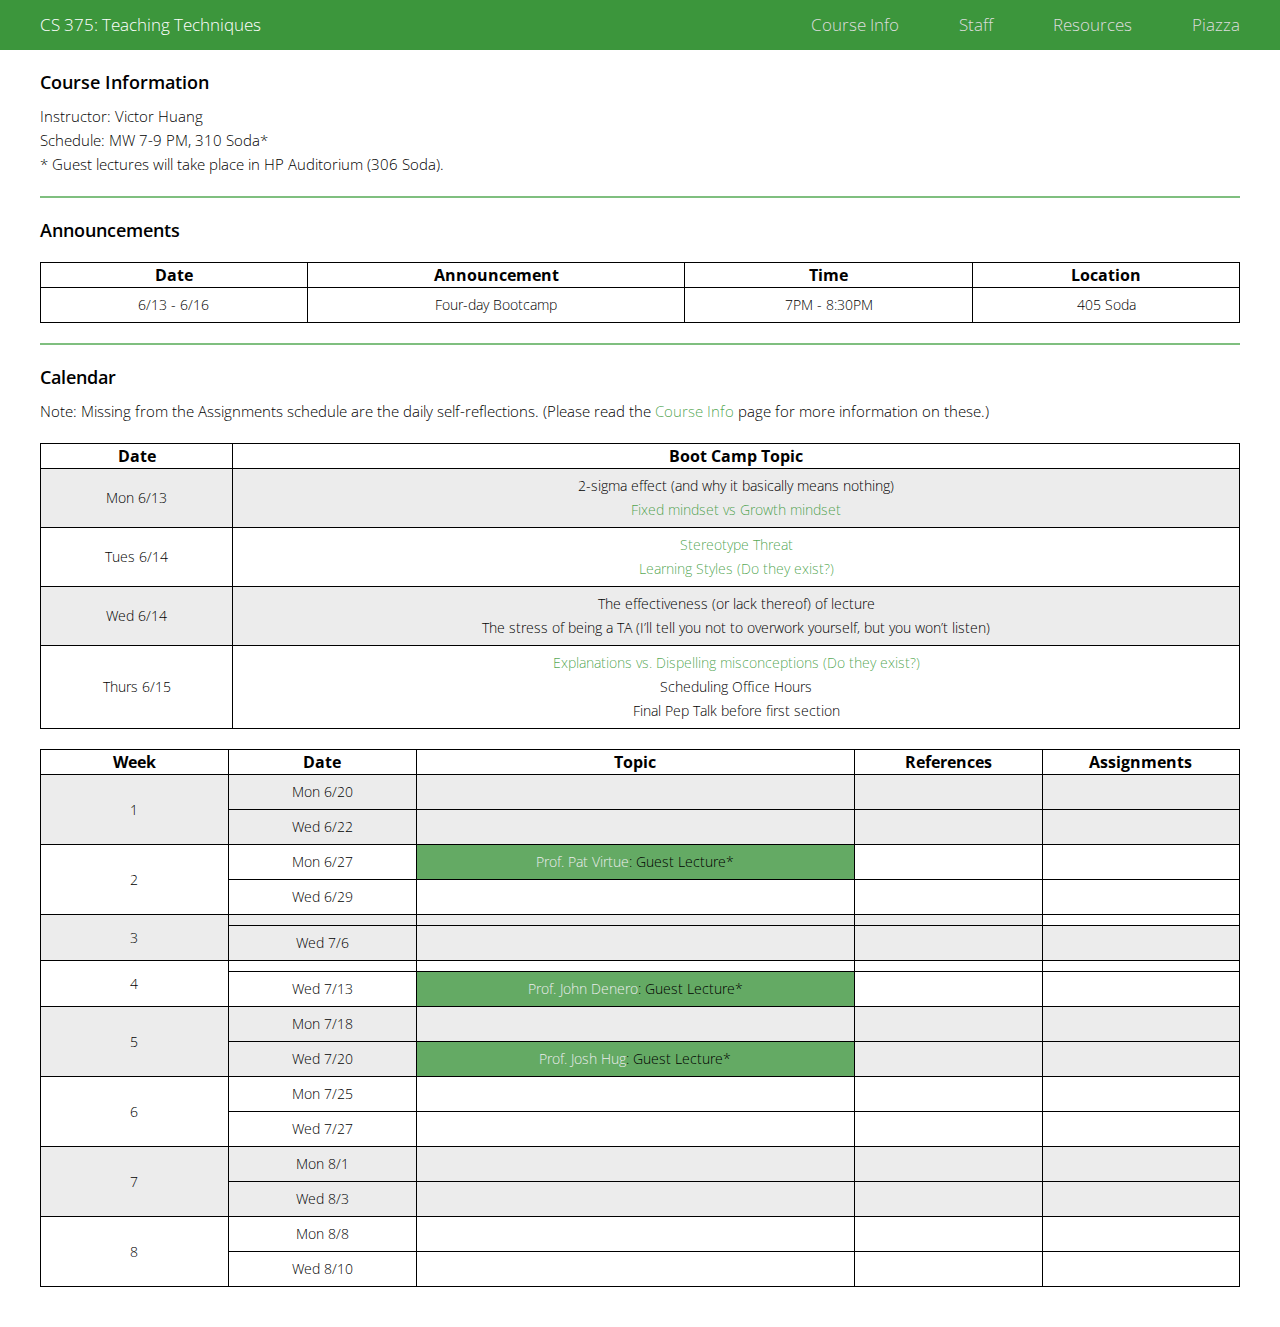
<file: index.html>
<!DOCTYPE html>
<html>
<head>
    <title>CS 375 Summer 2016</title>
    <meta charset="UTF-8">
    <meta name="description" content="Computer Science 375: Teaching Techniques for Computer Science">
    <meta name="keywords" content="CS375, Computer Science, CS, 375, Teaching Techniques, Victor Huang, Berkeley, EECS">

    <link href="https://fonts.googleapis.com/css?family=Open+Sans:300,400,600" rel="stylesheet" type="text/css">
    <link rel="icon" type="image/png" href="assets/images/nyancat.gif">

    <link rel="stylesheet" type="text/css" href="assets/css/common.css">
    <link rel="stylesheet" type="text/css" href="assets/css/index.css">
</head>
<body>
    <div id="navbar">
        <a href="index.html"><div class="navitem left left-small">CS 375</div></a>
        <a href="index.html"><div class="navitem left left-large">CS 375: Teaching Techniques</div></a>
        <a href="http://piazza.com/berkeley/summer2016/cs375"><div class="navitem right">Piazza</div></a>
        <a href="resources.html"><div class="navitem right">Resources</div></a>
        <a href="staff.html"><div class="navitem right">Staff</div></a>
        <a href="about.html"><div class="navitem right">Course Info</div></a>
    </div>
    <div id="content">
        <div class="segment">
            <div class="segmenttitle">Course Information</div>
            <div class="text">
                Instructor: Victor Huang</br>
                Schedule: MW 7-9 PM, 310 Soda*</br>
                * Guest lectures will take place in HP Auditorium (306 Soda).
            </div>
        </div>
        <div class="segment">
            <div class="segmenttitle">Announcements</div>
            <table id="announcements">
                <thead>
                    <tr>
                        <th>Date</th>
                        <th>Announcement</th>
                        <th>Time</th>
                        <th>Location</th>
                    </tr>
                </thead>
                <tr>
                    <td>6/13 - 6/16</td>
                    <td>
                        Four-day Bootcamp
                    </td>
                    <td>
                        7PM - 8:30PM
                    </td>
                    <td>405 Soda</td>
                </tr>
            </table>
        </div>
        <div class="segment">
            <div class="segmenttitle">Calendar</div>
            <div class="text">
                Note: Missing from the Assignments schedule are the daily self-reflections. (Please read the <a href="about.html">Course Info</a> page for more information on these.)
            </div>

            <table id="calendar">
                <thead>
                    <tr>
                        <th>Date</th>
                        <th>Boot Camp Topic</th>
                    </tr>
                </thead>
                <tbody>
                    <!-- Day 1 -->
                    <tr class="odd">
                        <td rowspan="1">Mon 6/13</td>
                        <td>2-sigma effect (and why it basically means nothing) <br>
                        <a href = "https://www.youtube.com/watch?v=MTsF2TaEaJA">Fixed mindset vs Growth mindset</a></td>
                    </tr>
                    <!-- Day 2 -->
                    <tr>
                        <td rowspan="1">Tues 6/14</td>
                        <td><a href = "https://www.youtube.com/watch?v=FTYMSulvnyw">Stereotype Threat</a><br>
                        <a href = "https://www.youtube.com/watch?v=sIv9rz2NTUk">Learning Styles (Do they exist?)</a></td>
                    </tr>
                    <!-- Day 3 -->
                    <tr class="odd">
                        <td rowspan="1">Wed 6/14</td>
                        <td>The effectiveness (or lack thereof) of lecture <br>
                        The stress of being a TA (I’ll tell you not to overwork yourself, but you won’t listen)</td>
                    </tr>
                    <!-- Day 4 -->
                    <tr>
                        <td rowspan="1">Thurs 6/15</td>
                        <td><a href = "https://www.youtube.com/watch?v=eVtCO84MDj8">Explanations vs. Dispelling misconceptions (Do they exist?)</a> <br>
                        Scheduling Office Hours <br>
                        Final Pep Talk before first section</td>
                    </tr>
                </tbody>
            </table>
            
            <table id="calendar">
                <thead>
                    <tr>
                        <th>Week</th>
                        <th>Date</th>
                        <th>Topic</th>
                        <th>References</th>
                        <th>Assignments</th>
                    </tr>
                </thead>
                <tbody>
                    <!-- Week 1 -->
                    <tr class="odd">
                        <td rowspan="2">1</td>
                        <td>Mon 6/20</td>
                        <td></td>
                        <td></td>
                        <td></td>
                    </tr>
                    <tr class="odd">
                        <td>Wed 6/22</td>
                        <td></td>
                        <td></td>
                        <td></td>
                    </tr>
                    <!-- Week 2 -->
                    <tr>
                        <td rowspan="2">2</td>
                        <td>Mon 6/27</td>
                        <td class="guest-lecture"><a href="http://citris-uc.org/person/pat-virtue/">Prof. Pat Virtue</a>: Guest Lecture*</td>
                        <td></td>
                        <td></td>
                    </tr>
                    <tr>
                        <td>Wed 6/29</td>
                        <td></td>
                        <td></td>
                        <td></td>
                    </tr>
                    <!-- Week 3 -->
                    <tr class="odd">
                        <td rowspan="2">3</td>
                        <td></td>
                        <td></td>
                        <td></td>
                    </tr>
                    <tr class="odd">
                        <td>Wed 7/6</td>
                        <td></td>
                        <td></td>
                        <td></td>
                    </tr>
                    <!-- Week 4 -->
                    <tr>
                        <td rowspan="2">4</td>
                        <td></td>
                        <td></td>
                        <td></td>
                    </tr>
                    <tr>
                        <td>Wed 7/13</td>
                        <td class="guest-lecture"><a href="https://www.eecs.berkeley.edu/Faculty/Homepages/denero.html/">Prof. John Denero</a>: Guest Lecture*</td>
                        <td></td>
                        <td></td>
                    </tr>
                    <!-- Week 5 -->
                    <tr class="odd">
                        <td rowspan="2">5</td>
                        <td>Mon 7/18</td>
                        <td></td>
                        <td></td>
                        <td></td>
                    </tr>
                    <tr class="odd">
                        <td>Wed 7/20</td>
                        <td class="guest-lecture"><a href="https://www.eecs.berkeley.edu/Faculty/Homepages/joshhug.html">Prof. Josh Hug</a>: Guest Lecture*</td>
                        <td></td>
                        <td></td>
                    </tr>
                    <!-- Week 6 -->
                    <tr>
                        <td rowspan="2">6</td>
                        <td>Mon 7/25</td>
                        <td></td>
                        <td></td>
                        <td></td>
                    </tr>
                    <tr>
                        <td>Wed 7/27</td>
                        <td></td>
                        <td></td>
                        <td></td>
                    </tr>
                    <!-- Week 7 -->
                    <tr class="odd">
                        <td rowspan="2">7</td>
                        <td>Mon 8/1</td>
                        <td></td>
                        <td></td>
                        <td></td>
                    </tr>
                    <tr class="odd">
                        <td>Wed 8/3</td>
                        <td></td>
                        <td></td>
                        <td></td>
                    </tr>
                    <!-- Week 8 -->
                    <tr>
                        <td rowspan="2">8</td>
                        <td>Mon 8/8</td>
                        <td></td>
                        <td></td>
                        <td></td>
                    </tr>
                    <tr>
                        <td>Wed 8/10</td>
                        <td></td>
                        <td></td>
                        <td></td>
                    </tr>
                </tbody>
            </table>
        </div>
    </div>
</body>
</html>
</file>
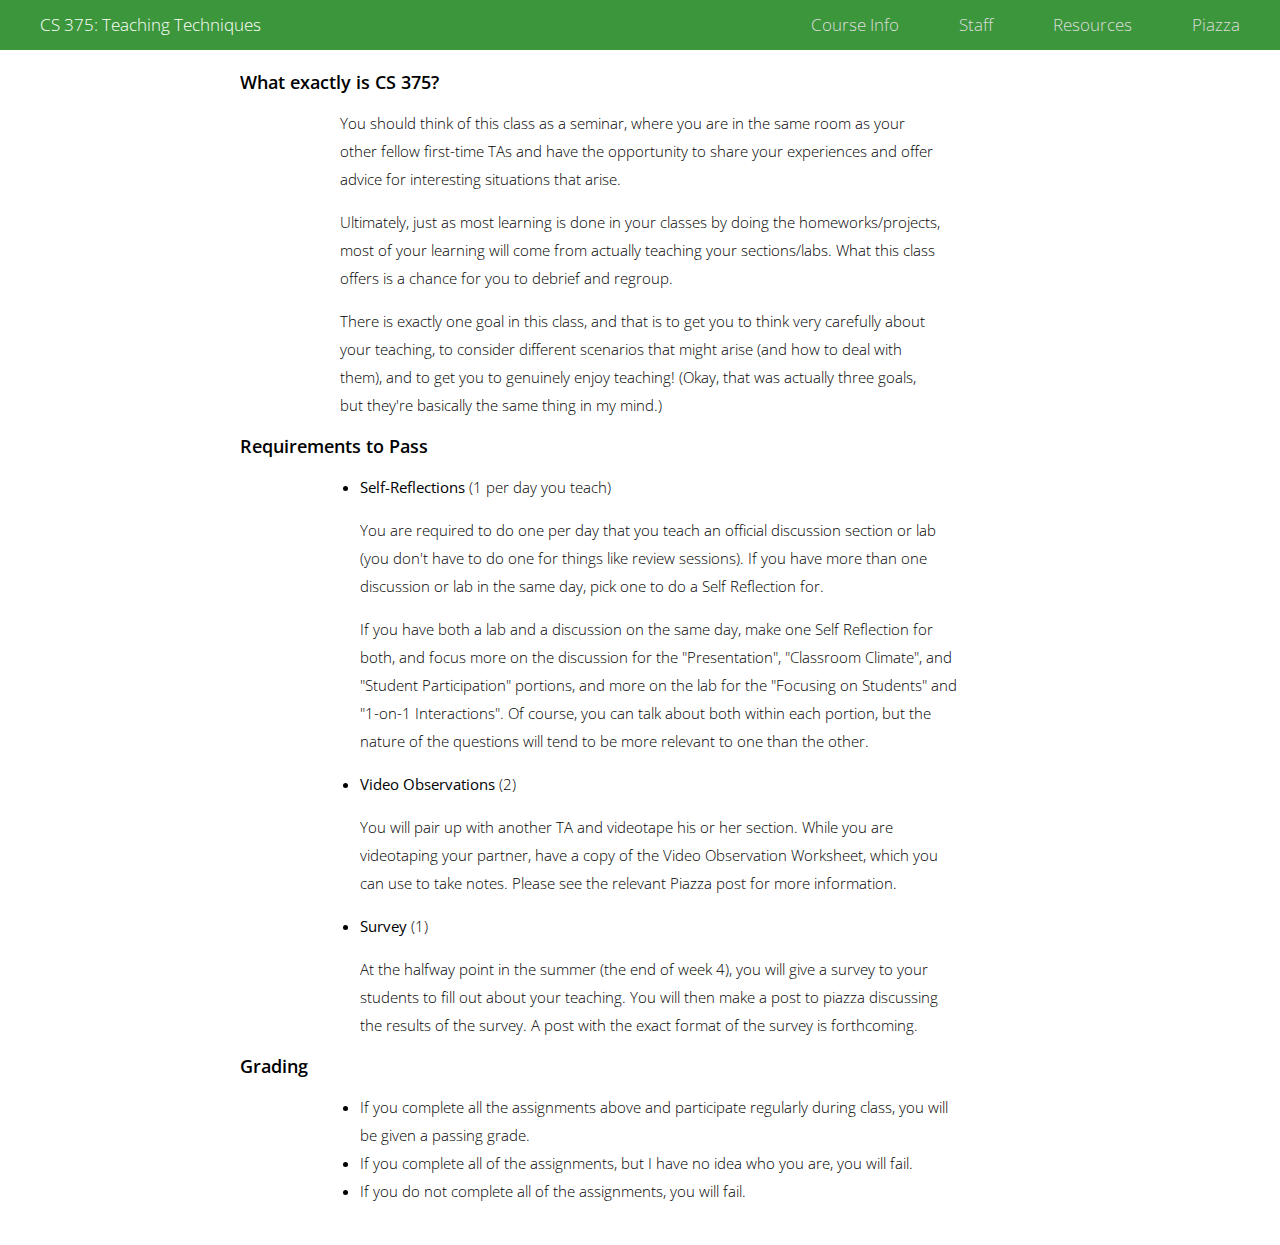
<file: about.html>
<!DOCTYPE html>
<html>
<head>
    <title>About | CS 375 Summer 2015</title>
    <meta charset="UTF-8">
    <meta name="description" content="Computer Science 375: Teaching Techniques for Computer Science">
    <meta name="keywords" content="CS375, Computer Science, CS, 375, Teaching Techniques, Victor Huang, Berkeley, EECS">

    <link href="https://fonts.googleapis.com/css?family=Open+Sans:300,400,600" rel="stylesheet" type="text/css">
    <link rel="icon" type="image/png" href="assets/images/nyancat.gif">

    <link rel="stylesheet" type="text/css" href="assets/css/common.css">
    <link rel="stylesheet" type="text/css" href="assets/css/about.css">
</head>
<body>
    <div id="navbar">
        <a href="index.html"><div class="navitem left left-small">CS 375</div></a>
        <a href="index.html"><div class="navitem left left-large">CS 375: Teaching Techniques</div></a>
        <a href=""><div class="navitem right">Piazza</div></a>
        <a href="resources.html"><div class="navitem right">Resources</div></a>
        <a href="staff.html"><div class="navitem right">Staff</div></a>
        <a href="about.html"><div class="navitem right">Course Info</div></a>
    </div>
    <div id="content">
        <div class="segment">
            <div class="segmenttitle">What exactly is CS 375?</div>
            <div class="text">
                You should think of this class as a seminar, where you are in the same room as your other fellow first-time TAs and have the opportunity to share your experiences and offer advice for interesting situations that arise.
            </div>
            <div class="text">
                Ultimately, just as most learning is done in your classes by doing the homeworks/projects, most of your learning will come from actually teaching your sections/labs. What this class offers is a chance for you to debrief and regroup.
            </div>
            <div class="text">
                There is exactly one goal in this class, and that is to get you to think very carefully about your teaching, to consider different scenarios that might arise (and how to deal with them), and to get you to genuinely enjoy teaching! (Okay, that was actually three goals, but they're basically the same thing in my mind.)
            </div>
            <div class="segmenttitle">Requirements to Pass</div>
            <ul class="text">
                <li><b>Self-Reflections</b> (1 per day you teach)</li>
                <div class="text">
                    You are required to do one per day that you teach an official discussion section or lab (you don't have to do one for things like review sessions). If you have more than one discussion or lab in the same day, pick one to do a Self Reflection for.
                </div>
                <div class="text">
                    If you have both a lab and a discussion on the same day, make one Self Reflection for both, and focus more on the discussion for the "Presentation", "Classroom Climate", and "Student Participation" portions, and more on the lab for the "Focusing on Students" and "1-on-1 Interactions". Of course, you can talk about both within each portion, but the nature of the questions will tend to be more relevant to one than the other.
                </div>
                <li><b>Video Observations</b> (2)</li>
                <div class="text">
                    You will pair up with another TA and videotape his or her section. While you are videotaping your partner, have a copy of the Video Observation Worksheet, which you can use to take notes. Please see the relevant Piazza post for more information.
                </div>
                <li><b>Survey</b> (1)</li>
                <div class="text">
                    At the halfway point in the summer (the end of week 4), you will give a survey to your students to fill out about your teaching. You will then make a post to piazza discussing the results of the survey. A post with the exact format of the survey is forthcoming.
                </div>
            </ul>
            <div class="segmenttitle">Grading</div>
            <ul class="text">
                <li>If you complete all the assignments above and participate regularly during class, you will be given a passing grade.</li>
                <li>If you complete all of the assignments, but I have no idea who you are, you will fail.</li>
                <li>If you do not complete all of the assignments, you will fail.</li>
            </ul>
        </div>
    </div>
</body>
</html>
</file>
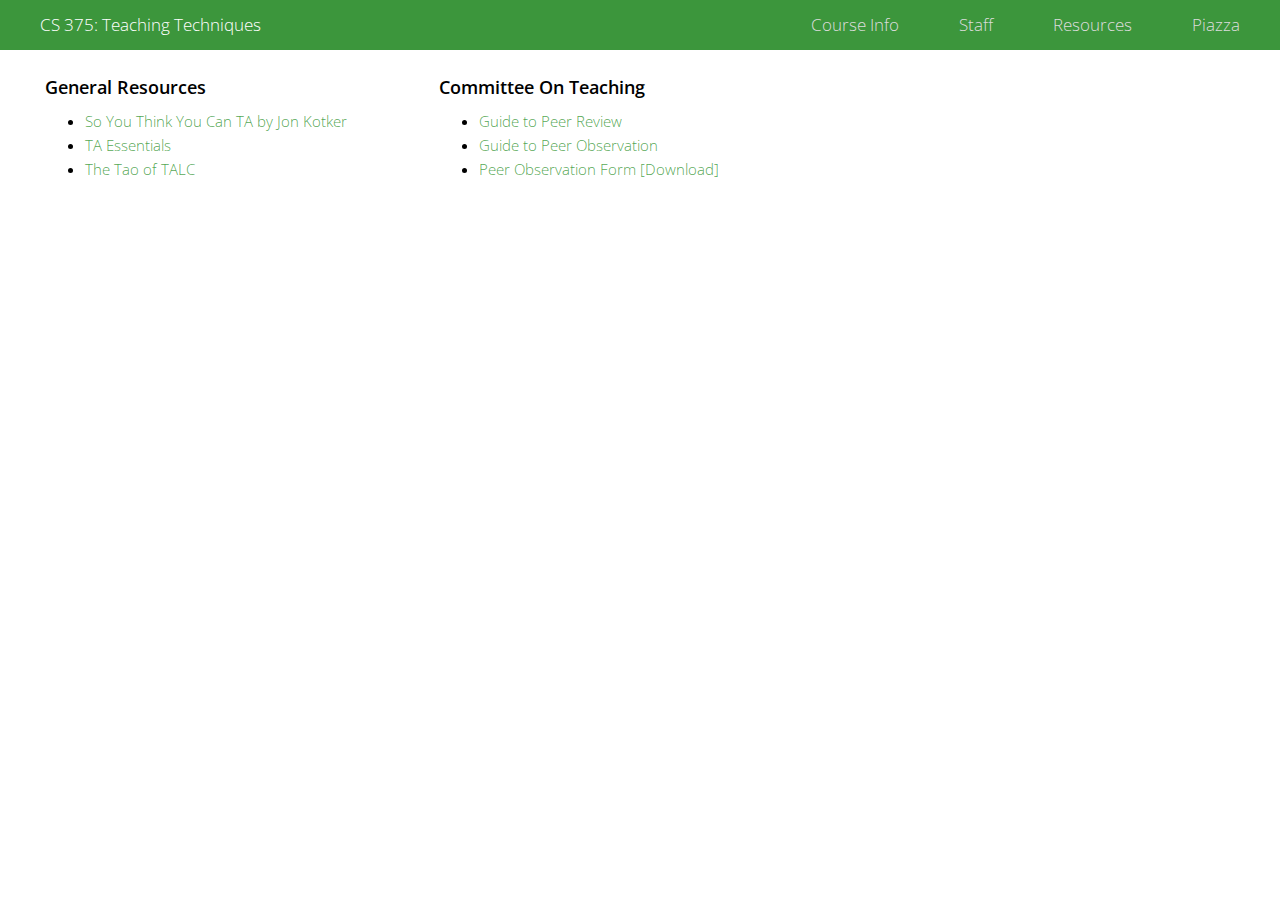
<file: resources.html>
<!DOCTYPE html>
<html>
<head>
    <title>Resources | CS 375 Summer 2015</title>
    <meta charset="UTF-8">
    <meta name="description" content="Computer Science 375: Teaching Techniques for Computer Science">
    <meta name="keywords" content="CS375, Computer Science, CS, 375, Teaching Techniques, Victor Huang, Berkeley, EECS">

    <link href="https://fonts.googleapis.com/css?family=Open+Sans:300,400,600" rel="stylesheet" type="text/css">
    <link rel="icon" type="image/png" href="assets/images/nyancat.gif">

    <link rel="stylesheet" type="text/css" href="assets/css/common.css">
    <link rel="stylesheet" type="text/css" href="assets/css/resources.css">
</head>
<body>
    <div id="navbar">
        <a href="index.html"><div class="navitem left left-small">CS 375</div></a>
        <a href="index.html"><div class="navitem left left-large">CS 375: Teaching Techniques</div></a>
        <a href=""><div class="navitem right">Piazza</div></a>
        <a href="resources.html"><div class="navitem right">Resources</div></a>
        <a href="staff.html"><div class="navitem right">Staff</div></a>
        <a href="about.html"><div class="navitem right">Course Info</div></a>
    </div>
    <div id="content">
        <div class="segment">
            <div class="column">
                <div class="segmenttitle">General Resources</div>
                <ul class="text">
                    <li><a href="https://docs.google.com/document/d/15roVBW_Tj3o-qvzt77lvcDmdly0WaZ6GRP_bRh61qAE/edit">So You Think You Can TA by Jon Kotker</a></li>
                    <li><a href="resources/ta-essentials.html">TA Essentials</a></li>
                    <li><a href="resources/talc.pdf">The Tao of TALC</a></li>
                </ul>
            </div>
            <div class="column">
                <div class="segmenttitle">Committee On Teaching</div>
                <ul class="text">
                    <li><a href="resources/peer-review.pdf">Guide to Peer Review</a></li>
                    <li><a href="resources/peer-observation.pdf">Guide to Peer Observation</a></li>
                    <li><a href="resources/peer-observation-form.docx">Peer Observation Form [Download]</a></li>
                </ul>
            </div>
        </div>
    </div>
</body>
</html>
</file>
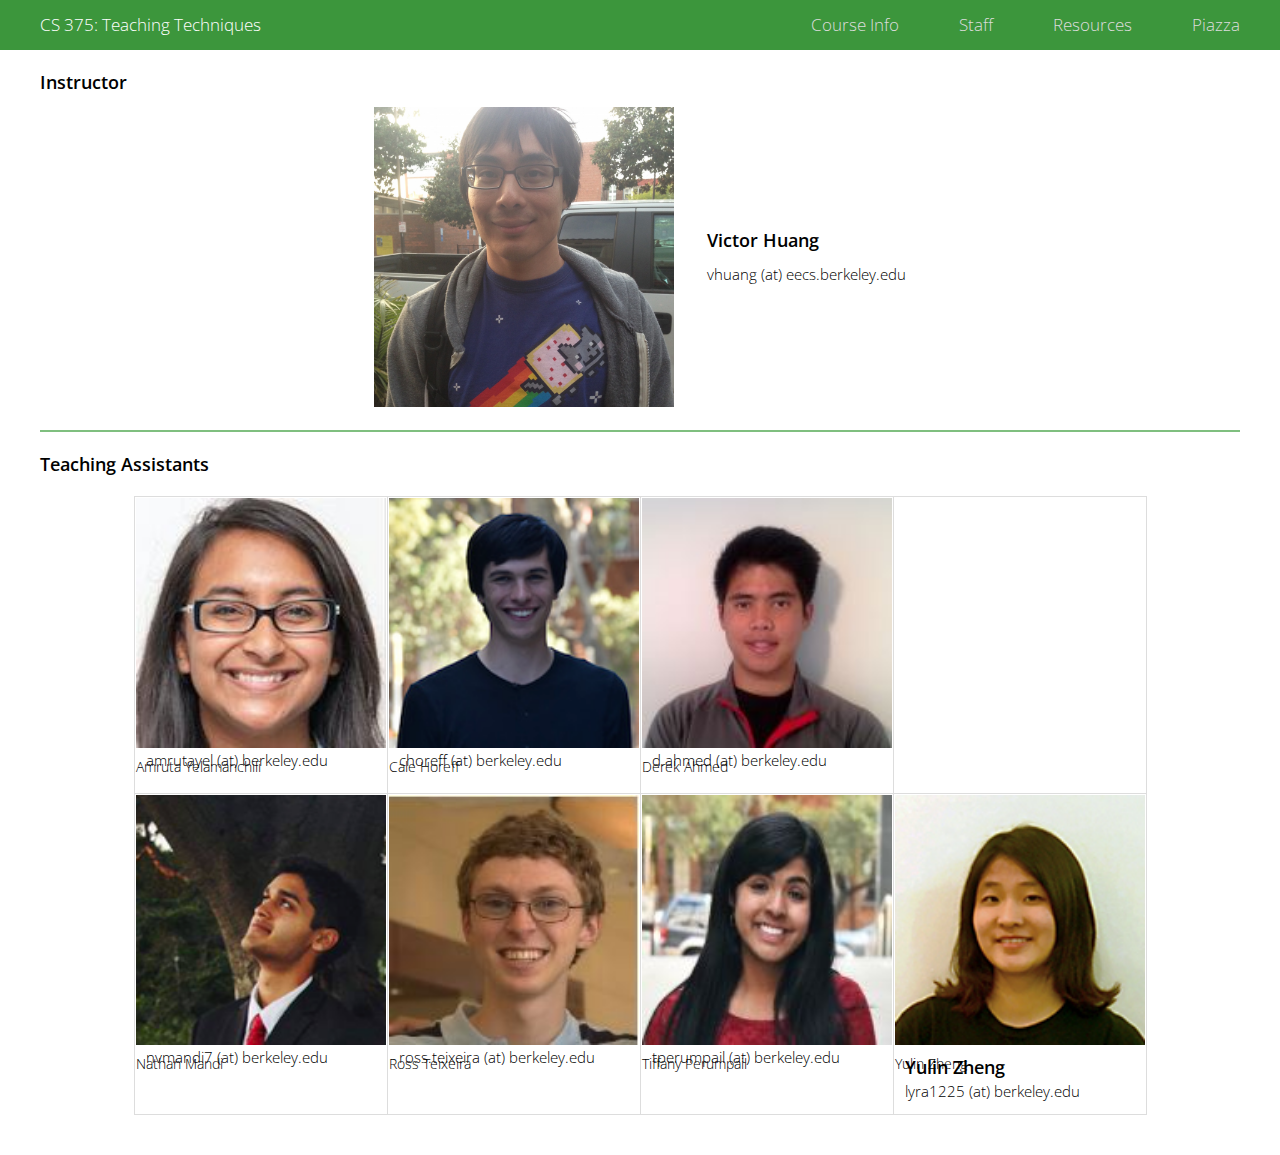
<file: staff.html>
<!DOCTYPE html>
<html>
<head>
    <title>Staff | CS 375 Summer 2016</title>
    <meta charset="UTF-8">
    <meta name="description" content="Computer Science 375: Teaching Techniques for Computer Science">
    <meta name="keywords" content="CS375, Computer Science, CS, 375, Teaching Techniques, Victor Huang, Berkeley, EECS">

    <link href="https://fonts.googleapis.com/css?family=Open+Sans:300,400,600" rel="stylesheet" type="text/css">
    <link rel="icon" type="image/png" href="assets/images/nyancat.gif">

    <link rel="stylesheet" type="text/css" href="assets/css/common.css">
    <link rel="stylesheet" type="text/css" href="assets/css/staff.css">

    <script src="assets/js/jquery-1.11.2.min.js" type="text/javascript"></script>
    <script src="assets/js/script.js"></script>
</head>
<body>
    <div id="navbar">
        <a href="index.html"><div class="navitem left left-small">CS 375</div></a>
        <a href="index.html"><div class="navitem left left-large">CS 375: Teaching Techniques</div></a>
        <a href="https://piazza.com/class/i9j13uojoee1ck"><div class="navitem right">Piazza</div></a>
        <a href="resources.html"><div class="navitem right">Resources</div></a>
        <a href="staff.html"><div class="navitem right">Staff</div></a>
        <a href="about.html"><div class="navitem right">Course Info</div></a>
    </div>
    <div id="content">
        <div class="segment">
            <div class="segmenttitle">Instructor</div>
            <table class="instructor">
                <tr>
                    <td>
                        <div class="photo photo1"><img src="assets/images/victor1.jpg"></div>
                        <div class="photo photo2"><img src="assets/images/victor2.jpg"></div>
                    </td>
                    <td>
                        <div class="segmenttitle">Victor Huang</div>
                        <div class="text">
                            vhuang (at) eecs.berkeley.edu
                        </div>
                    </td>
                </tr>
            </table>
        </div>
        <div class="segment">
            <div class="segmenttitle">Teaching Assistants</div>
            <table class="staff">
                <tr>
                    <td>
                        <div class="photo"><img src="assets/images/amruta-yelamanchili.jpg">Amruta Yelamanchili</div>
                        <div class="text">
                            amrutayel (at) berkeley.edu
                        </div>
                    </td>
                    <td>
                        <div class="photo"><img src="assets/images/cale-horeff.png">Cale Horeff</div>                        <div class="text">
                            choreff (at) berkeley.edu
                        </div>
                        <div class="text">
                    </td>
                    <td>
                        <div class="photo"><img src="assets/images/derek-ahmed.jpg">Derek Ahmed</div>
                        <div class="text">
                            d.ahmed (at) berkeley.edu
                        </div>
                    </td>
                </tr>
                <tr>
                    <td>
                        <div class="photo"><img src="assets/images/nathan-mandi.png">Nathan Mandi</div>
                        <div class="text">
                            nvmandi7 (at) berkeley.edu
                        </div>
                    </td>
                    <td>
                        <div class="photo"><img src="assets/images/ross-teixeira.jpg">Ross Teixeira</div>
                        <div class="text">
                            ross.teixeira (at) berkeley.edu
                        </div>
                        <div class="text">
                    </td>
                    <td>
                        <div class="photo"><img src="assets/images/tiffany-perumpail.jpg">Tiffany Perumpail</div>
                        <div class="text">
                            tperumpail (at) berkeley.edu
                        </div>
                    </td>
                     <td>
                        <div class="photo"><img src="assets/images/yulin-zheng.jpg">Yulin Zheng</div>
                        <div class="segmenttitle">Yulin Zheng</div>
                        <div class="text">
                            lyra1225 (at) berkeley.edu
                        </div>
                    </td>
                </tr>
            </table>
        </div>
    </div>
</body>
</html>
</file>
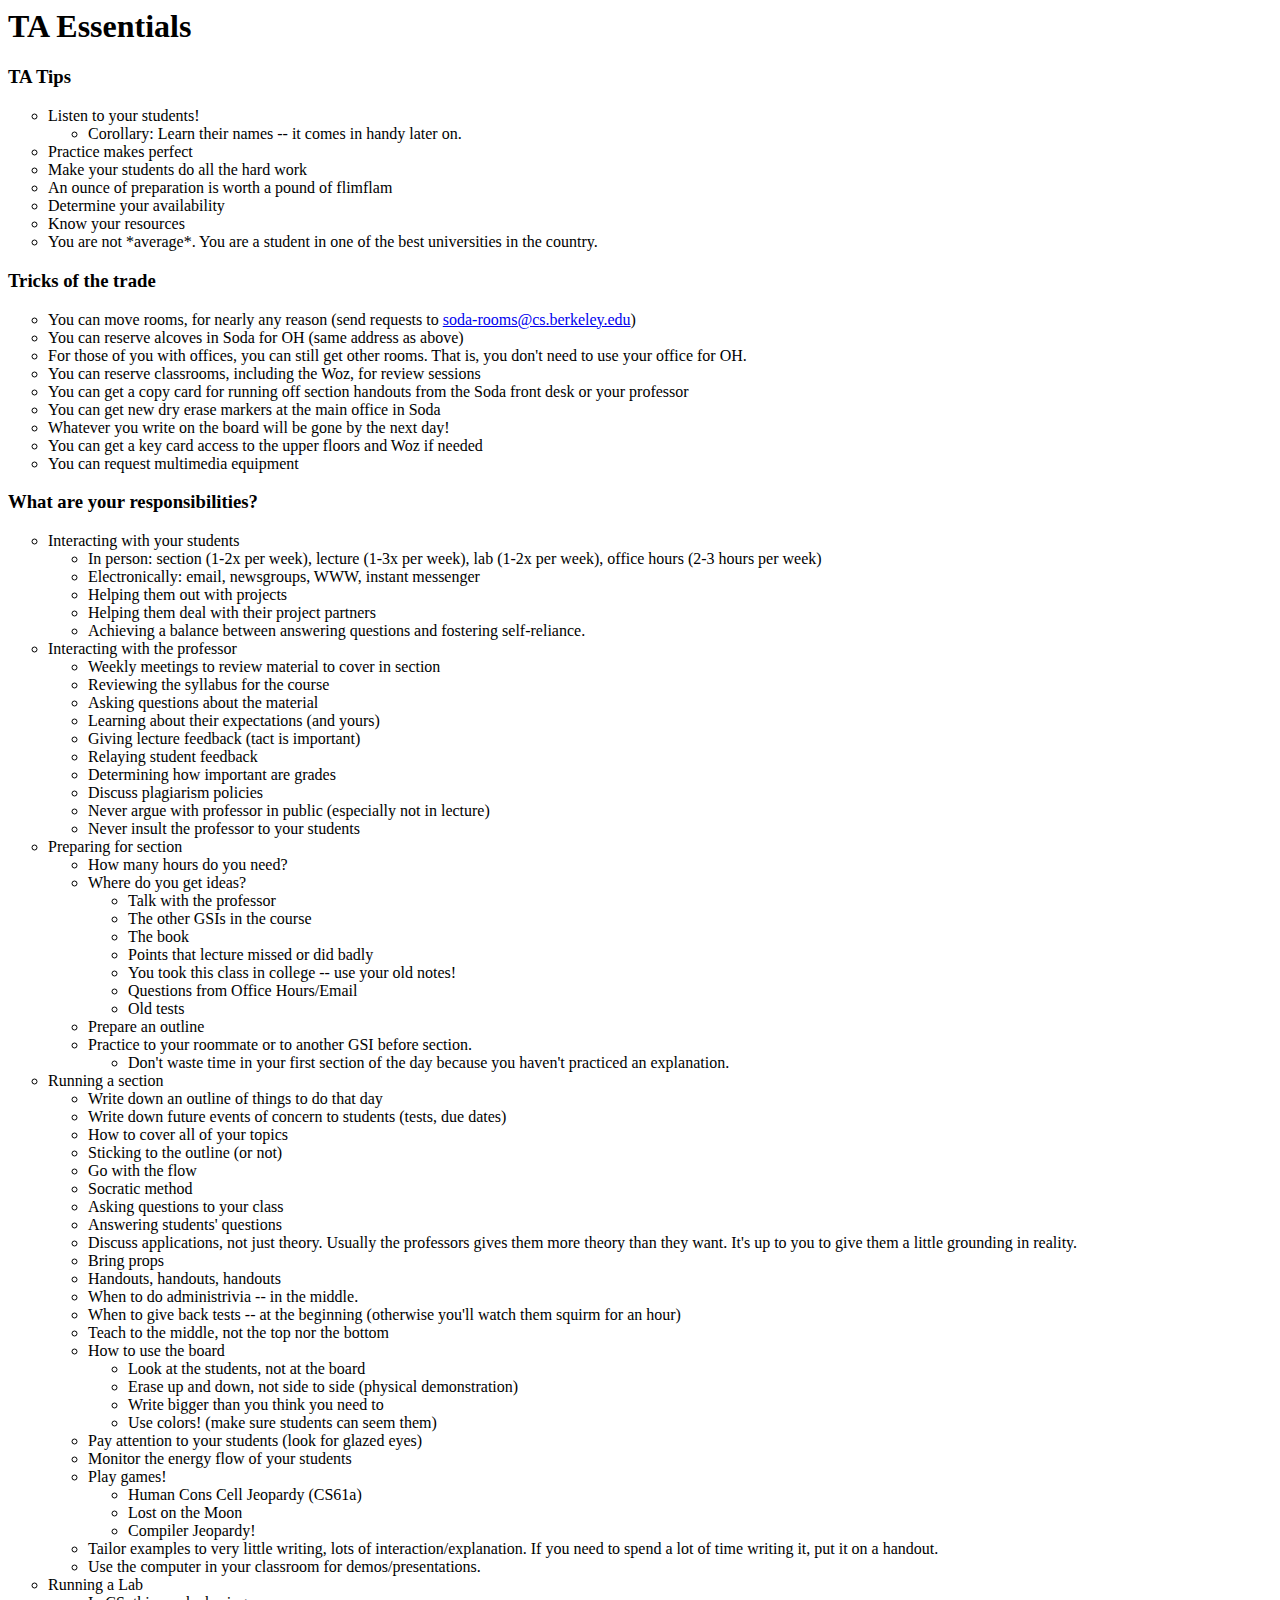
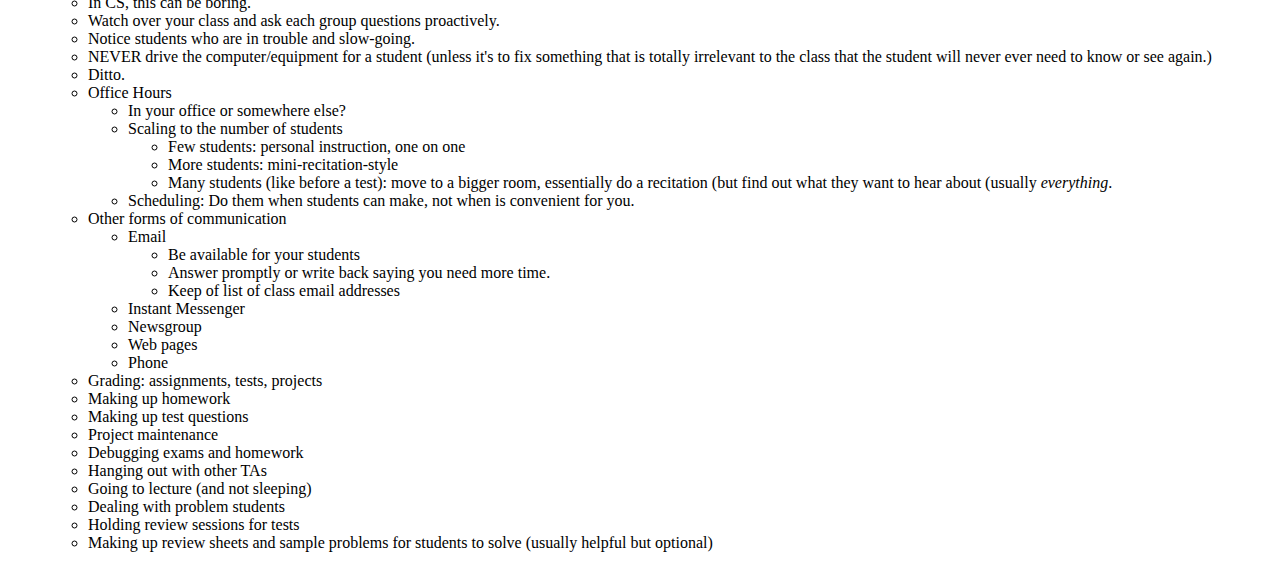
<file: resources/ta-essentials.html>
<!DOCTYPE html PUBLIC "-//W3C//DTD HTML 3.2 Final//EN">
<!-- saved from url=(0194)https://s3.amazonaws.com/piazza-resources/huke833rhsx36/hwkczkwrheom8/TA_Responsibilities.html?AWSAccessKeyId=AKIAJKOQYKAYOBKKVTKQ&Expires=1431660527&Signature=WSbh9ZMze%2BuQth%2B2xtyd0tNyVg8%3D -->
<html><head><meta http-equiv="Content-Type" content="text/html; charset=windows-1252">

<title>TA Responsibilities</title>

<!--<base href="http://www.cs.berkeley.edu/~abegel/gsiworkshop/2000/">--><base href=".">

</head>
<body bgcolor="#FFFFFF">
		<div align="left">
			<h1>TA Essentials</h1>
		</div>
		<h3>TA Tips</h3>
		<ul type="CIRCLE">
	<li>Listen to your students!
	<ul type="CIRCLE">
		<li>Corollary: Learn their names -- it comes in handy later on.
	</li></ul>
	</li><li>Practice makes perfect
	</li><li>Make your students do all the hard work
	</li><li>An ounce of preparation is worth a pound of flimflam
	</li><li>Determine your availability
	</li><li>Know your resources
	</li><li>You are not *average*. You are a  student in one of the best universities in the country. 
</li></ul>

<h3>Tricks of the trade</h3>
     <ul type="Circle">
               <li>You can move rooms, for nearly any reason (send requests to <a href="mailto:soda-rooms@cs.berkeley.edu">soda-rooms@cs.berkeley.edu</a>)
	       </li><li>You can reserve alcoves in Soda for OH (same address as above)
	       </li><li>For those of you with offices, you can still get other rooms.  That is, you don't need to use your office for OH.
	       </li><li>You can reserve classrooms, including the Woz, for review sessions
	       </li><li>You can get a copy card for running off section handouts from the Soda front desk or your professor
	       </li><li>You can get new dry erase markers at the main office in Soda
	       </li><li>Whatever you write on the board will be gone by the next day!
	       </li><li>You can get a key card access to the upper floors and Woz if needed
	       </li><li>You can request multimedia equipment
	       
     </li></ul>
<h3>What are your responsibilities?</h3>
		<ul type="CIRCLE">
	<li>Interacting with your students
	<ul type="CIRCLE">
		<li>In person: section (1-2x per week), lecture (1-3x per week), 
			lab (1-2x per week), office hours (2-3 hours per week)
		</li><li>Electronically: email, newsgroups, WWW, instant messenger
		</li><li>Helping them out with projects
		</li><li>Helping them deal with their project partners
		</li><li>Achieving a balance between answering questions and fostering self-reliance.
	</li></ul>
	</li><li>Interacting with the professor
	<ul type="CIRCLE">
		<li>Weekly meetings to review material to cover in section
		</li><li>Reviewing the syllabus for the course
		</li><li>Asking questions about the material
		</li><li>Learning about their expectations (and yours)
		</li><li>Giving lecture feedback (tact is important)
		</li><li>Relaying student feedback
		</li><li>Determining how important are grades
		</li><li>Discuss plagiarism policies
		</li><li>Never argue with professor in public (especially not in lecture)
		</li><li>Never insult the professor to your students
	</li></ul>
	</li><li>Preparing for section
	<ul type="CIRCLE">
		<li>How many hours do you need?
		</li><li>Where do you get ideas?
		<ul type="CIRCLE">
			<li>Talk with the professor
			</li><li>The other GSIs in the course
			</li><li>The book
			</li><li>Points that lecture missed or did badly
			</li><li>You took this class in college -- use your old notes!
			</li><li>Questions from Office Hours/Email
			</li><li>Old tests
		</li></ul>
		</li><li>Prepare an outline
		</li><li>Practice to your roommate or to another GSI before section.
		<ul type="CIRCLE">
			<li>Don't waste time in your first section of the day because you haven't practiced an explanation.
		</li></ul>
	</li></ul>
	</li><li>Running a section
	<ul type="CIRCLE">
		<li>Write down an outline of things to do that day
		</li><li>Write down future events of concern to students (tests, due dates)
		</li><li>How to cover all of your topics
		</li><li>Sticking to the outline (or not)
		</li><li>Go with the flow
		</li><li>Socratic method
		</li><li>Asking questions to your class
		</li><li>Answering students' questions
		</li><li>Discuss applications, not just theory. Usually the professors gives them more theory than they want. It's up to you to give them a little grounding in reality.
		</li><li>Bring props
		</li><li>Handouts, handouts, handouts
		</li><li>When to do administrivia -- in the middle.
		</li><li>When to give back tests -- at the beginning (otherwise you'll watch them squirm for an hour)
		</li><li>Teach to the middle, not the top nor the bottom
		</li><li>How to use the board
			<ul type="CIRCLE">
			<li>Look at the students, not at the board
			</li><li>Erase up and down, not side to side (physical demonstration)
			</li><li>Write bigger than you think you need to
			</li><li>Use colors! (make sure students can seem them)
		</li></ul>
		</li><li>Pay attention to your students (look for glazed eyes)
		</li><li>Monitor the energy flow of your students
		</li><li>Play games!
			<ul type="CIRCLE">
			<li>Human Cons Cell Jeopardy (CS61a)
			</li><li>Lost on the Moon
			</li><li>Compiler Jeopardy!
			</li></ul>
		</li><li>Tailor examples to very little writing, lots of interaction/explanation. If you need to spend a lot of time writing it, put it on a handout.

				</li><li>Use the computer in your classroom for demos/presentations.

			</li></ul>
			</li><li>Running a Lab
		<ul type="CIRCLE">
		<li>In CS, this can be boring.
		</li><li>Watch over your class and ask each group questions proactively.
		</li><li>Notice students who are in trouble and slow-going.
		</li><li>NEVER drive the computer/equipment for a student (unless it's to fix something that is totally irrelevant to the class that the student will never ever need to know or see again.)
		</li><li>Ditto.
		    
	              </li><li>Office Hours
		      <ul>
		      </ul>
		<ul type="CIRCLE">
		<li>In your office or somewhere else?
		</li><li>Scaling to the number of students
			<ul type="CIRCLE">
				<li>Few students: personal instruction, one on one
				</li><li>More students: mini-recitation-style
				</li><li>Many students (like before a test): move to a bigger room, essentially do a recitation (but find out what they want to hear about (usually <i>everything</i>.
			</li></ul>
		</li><li>Scheduling: Do them when students can make, not when is convenient for you.
	</li></ul>
	</li><li>Other forms of communication
		<ul type="CIRCLE">
			<li>Email
			<ul type="CIRCLE">
				<li>Be available for your students
				</li><li>Answer promptly or write back saying you need more time.
				</li><li>Keep of list of class email addresses
			</li></ul>
			</li><li>Instant Messenger
			</li><li>Newsgroup
			</li><li>Web pages
			</li><li>Phone
		</li></ul>
	</li><li>Grading: assignments, tests, projects
	</li><li>Making up homework
	</li><li>Making up test questions
	</li><li>Project maintenance
	</li><li>Debugging exams and homework
	</li><li>Hanging out with other TAs
	</li><li>Going to lecture (and not sleeping)
	</li><li>Dealing with problem students
	</li><li>Holding review sessions for tests
	</li><li>Making up review sheets and sample problems for students to solve (usually helpful but optional)
</li></ul>
		<h3></h3>
	

</li></ul><div id="window-resizer-tooltip" style="display: none;"><a href="http://www.cs.berkeley.edu/~abegel/gsiworkshop/2000/#" title="Edit settings"></a><span class="tooltipTitle">Window size: </span><span class="tooltipWidth" id="winWidth">1315</span> x <span class="tooltipHeight" id="winHeight">877</span><br><span class="tooltipTitle">Viewport size: </span><span class="tooltipWidth" id="vpWidth">1315</span> x <span class="tooltipHeight" id="vpHeight">761</span></div></body></html>
</file>
<file: assets/css/common.css>
body {
    font-family: Open Sans, Helvetica, Arial, sans-serif;
    margin: 0;
}
a {
    text-decoration: none;
    color: rgba(0, 128, 0, 0.7);
}
a:hover {
    color: rgba(0, 128, 0, 0.5);
}
#navbar {
    position: fixed;
    top: 0;
    padding: 15px 0px;
    width: 100%;
    background-color: rgba(60, 150, 60, 1.0);
    line-height: 20px;
}
#navbar a {
    color: #DDD;
}
#navbar a:hover {
    color: white;
}
.navitem {
    display: inline-block;
    text-align: center;
    font-size: 17px;
    margin: 0 40px;
    font-weight: 300;
}
.left {
    color: white;
}
.left-small {
    display: none;
}
@media (max-width: 850px) {
    .left-small {
        display: inline-block;
    }
    .left-large {
        display: none;
    }
}
.right {
    float: right;
    margin-left: 20px;
}
#content {
    margin: 50px 40px 40px;
}
.segment {
    margin-top: 20px;
    padding-top: 20px;
}
.segment ~ .segment {
    border-top: 2px solid rgba(0, 128, 0, 0.5);
}
.segmenttitle {
    font-size: 18px;
    font-weight: 600;
    margin-bottom: 10px;
}
.text {
    font-size: 15px;
    line-height: 24px;
    font-weight: 300;
    margin-top: 10px;
}
.code {
    margin: 0 30px;
    background-color: #EEE;
    padding: 5px 15px 10px;
    border-radius: 2px;
}
.codeindent {
    margin-left: 30px;
}
</file>
<file: assets/css/index.css>
table {
    margin: 20px 0;
    width: 100%;
}
table, th, td {
    border: 1px solid black;
    border-collapse: collapse;
}
td {
    font-size: 14px;
    line-height: 24px;
    font-weight: 300;
    text-align: center;
    min-width: 80px;
    padding: 5px 10px;
}

/* Calendar */
.odd {
    background-color: #ECECEC;
}
.guest-lecture {
    background-color: rgba(100, 170, 100, 1.0);
}
.guest-lecture a {
    color: #ECECEC;
}
.guest-lecture a:hover {
    color: white;
}
</file>
<file: assets/css/about.css>
table {
    margin: 20px 0;
    width: 100%;
}
table, th, td {
    border: 1px solid black;
    border-collapse: collapse;
}
td {
    font-size: 14px;
    line-height: 24px;
    font-weight: 300;
    text-align: center;
    min-width: 100px;
}
#grading-bins td {
    min-width: 0px;
}
#grade-breakdown > tbody > tr:nth-child(2n+1) {
    background-color: #EEE;
}
#grade-breakdown > tbody > tr:nth-child(5) {
    background-color: #BBB;
}
#letter-grades td {
    min-width: 0px;
}
.text {
    max-width: 600px;
    margin: 15px auto;
    line-height: 28px;
}
.segmenttitle {
    max-width: 800px;
    margin: 0 auto 10px;
}
.redtext {
    color: red;
}
</file>
<file: assets/css/resources.css>
.column {
    float: left;
    margin: 5px;
    width: 32%;
}
.special {
    color: #29b336;
}
.special:hover {
    color: rgba(41, 179, 54, 0.65);
}
</file>
<file: assets/css/staff.css>
table {
    margin: 20px auto;
    table-layout: fixed;
}
td {
    font-size: 14px;
    line-height: 24px;
    font-weight: 300;
    vertical-align: top;
}
.instructor {
    max-width: 800px;
    margin: 0 auto;
}
.instructor td:nth-child(1) {
    width: 300px;
}
.instructor td:nth-child(2) {
    padding-left: 30px;
    vertical-align: middle;
}
.staff {
    max-width: 900px;
}
.staff, .staff tr, .staff td {
    border: 1px solid #DDD;
    border-collapse: collapse;
}
.staff td {
    width: 33%;
}
.staff .segmenttitle {
    padding: 10px 10px 0;
    margin: 0;
}
.staff .text {
    margin: 0;
    padding: 0 10px 10px;
}
td > .text:nth-child(4) {
    font-weight: 500;
    font-size: 14px;
    line-height: 20px;
    margin: 2px 0 4px;
}
td > .text:nth-child(3) {
    font-weight: 300;
    font-size: 15px;
}
.photo {
    height: 250px;
    width: 250px;
    margin: 0 auto;
}
@media (max-width: 850px) {
    .photo {
        height: 200px;
        width: 200px;
        overflow: hidden;
        margin: 0 auto;
    }
}
.instructor .photo {
    height: 300px;
    width: 300px;
}
.photo img {
    height: 100%;
}
.photo2 {
    display: none;
}
</file>
